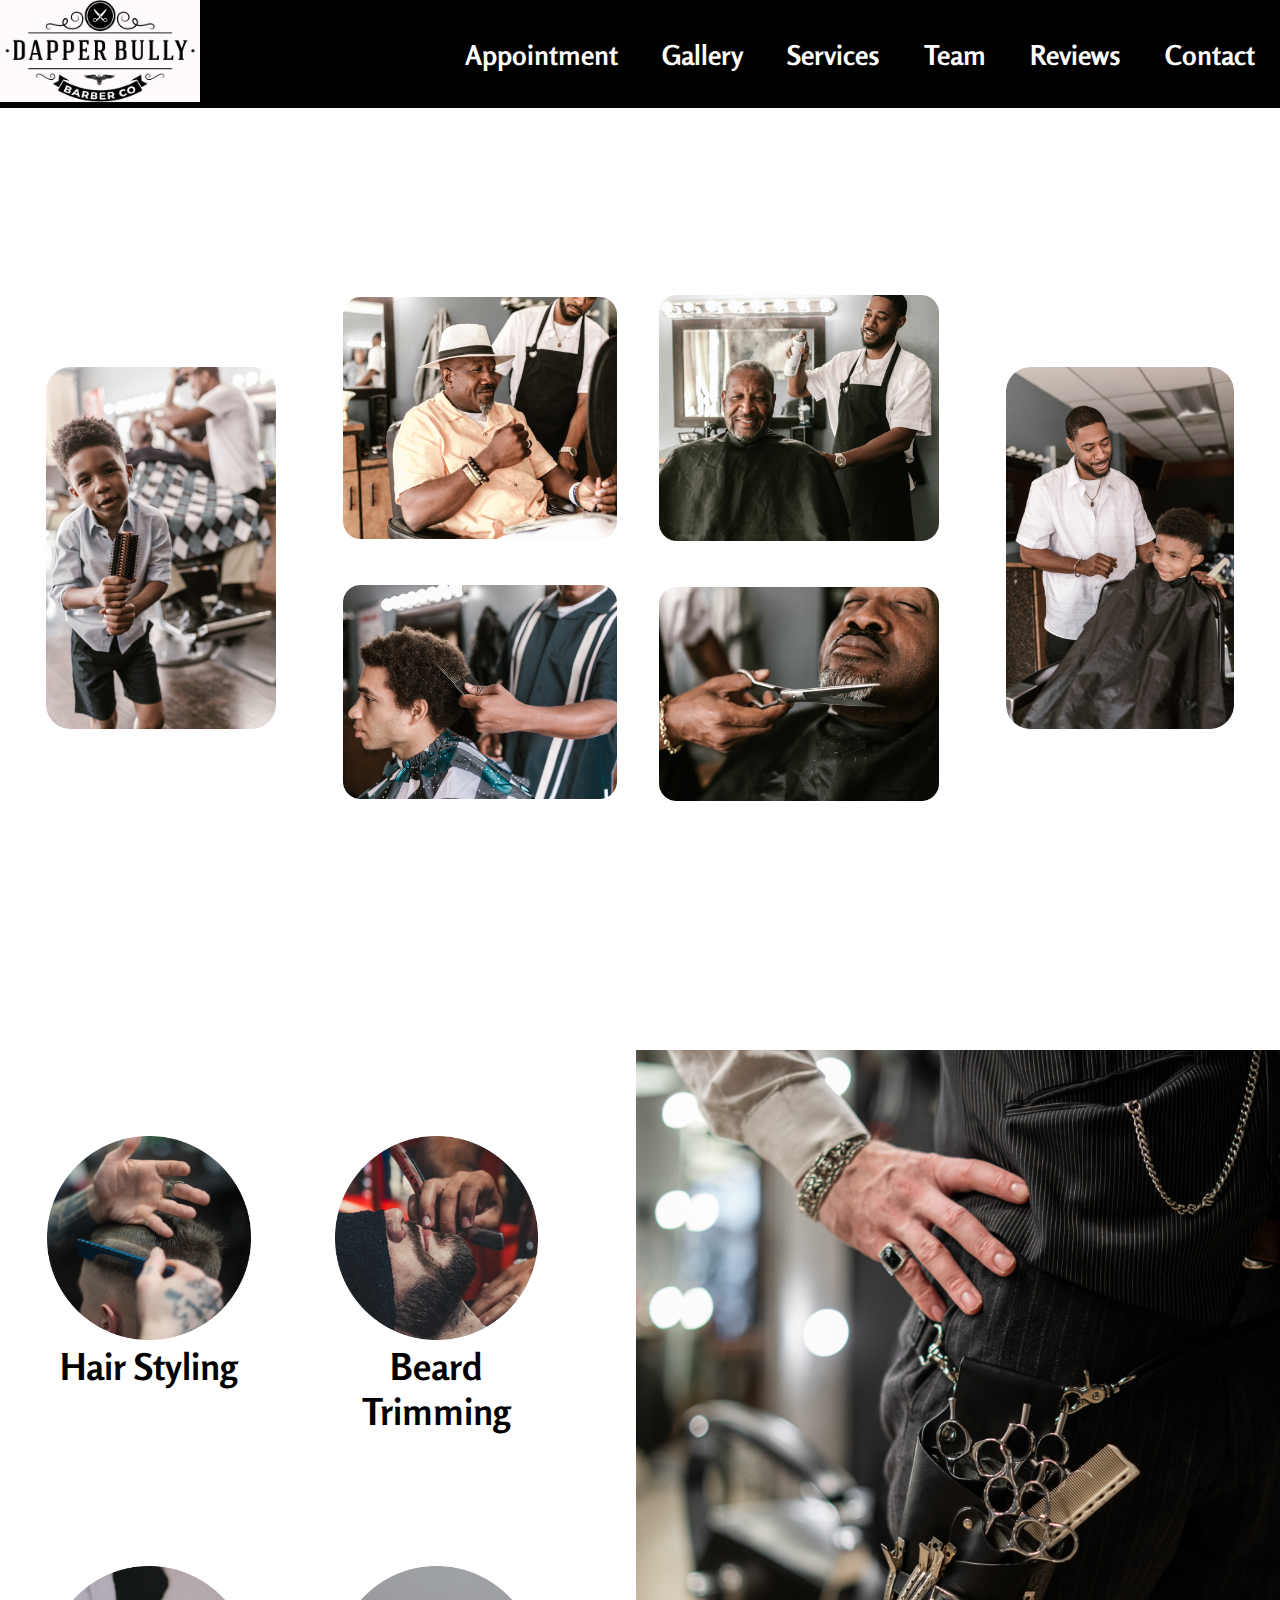
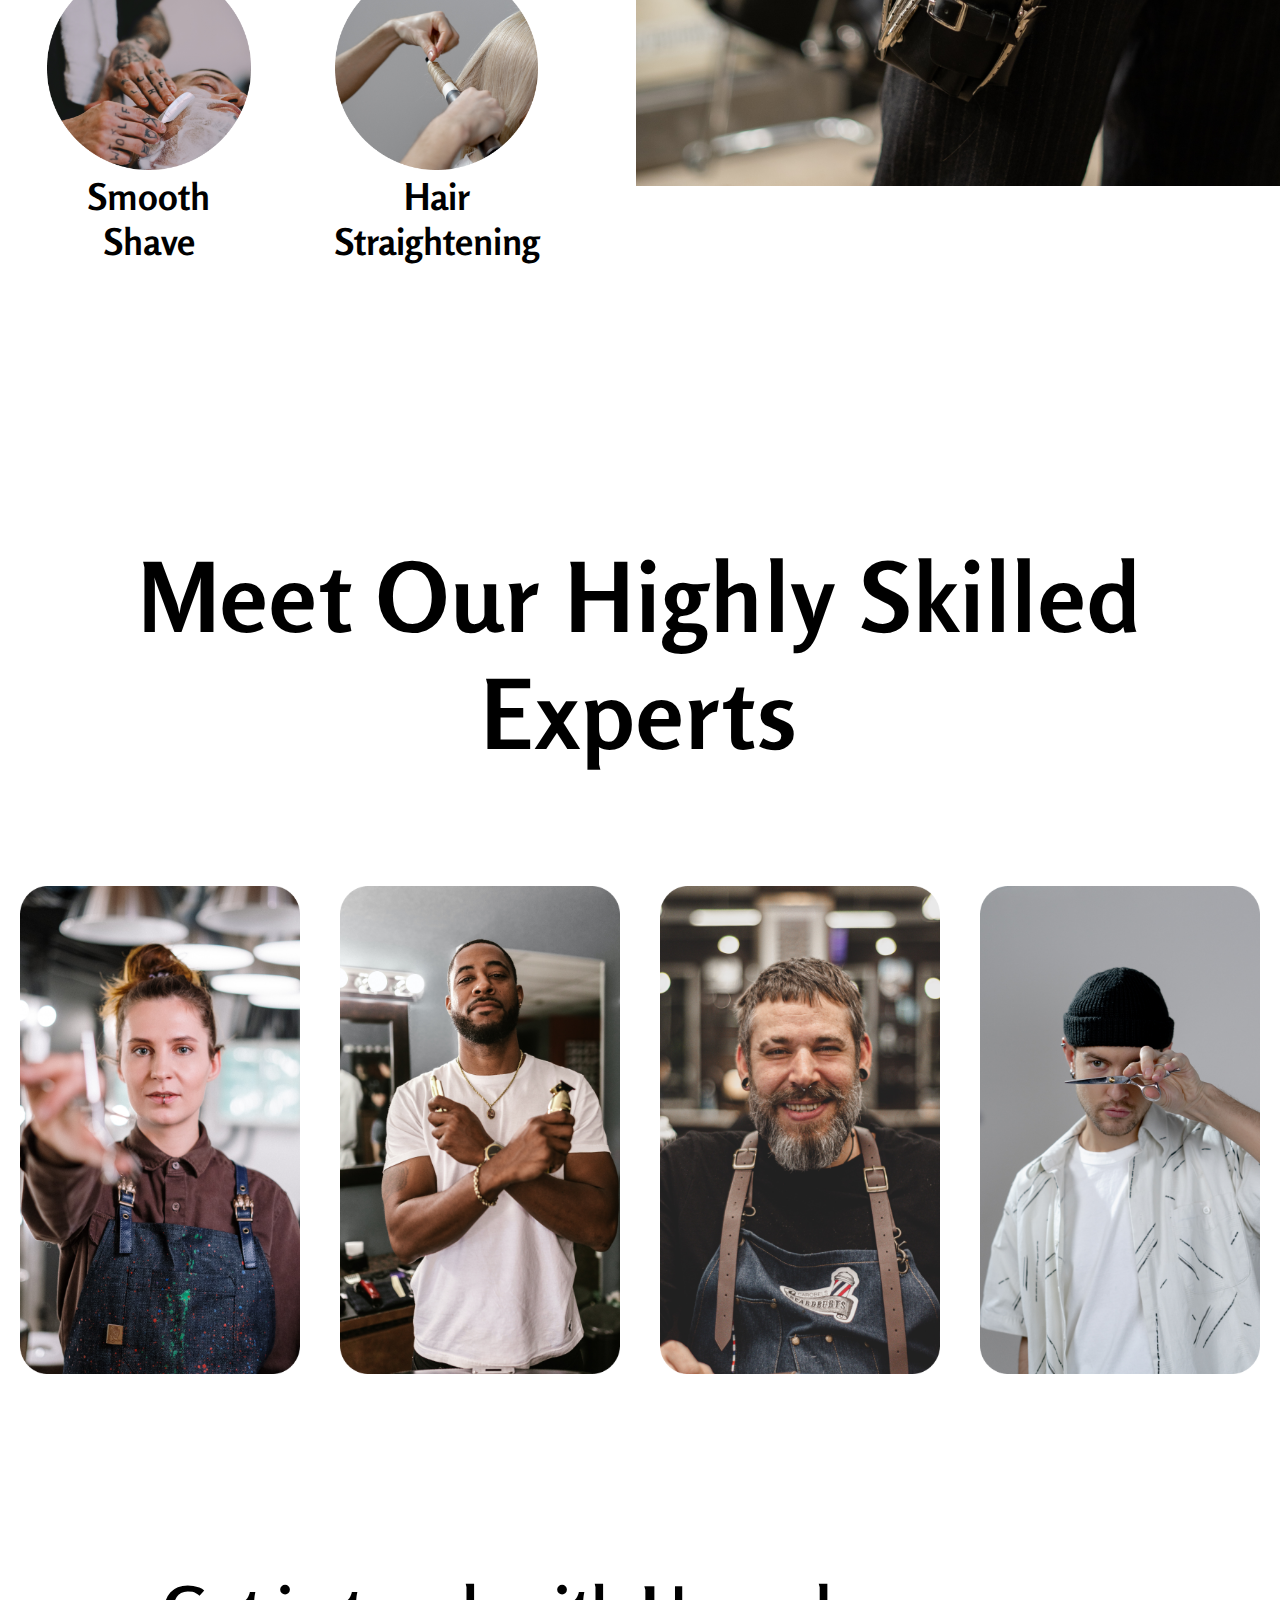
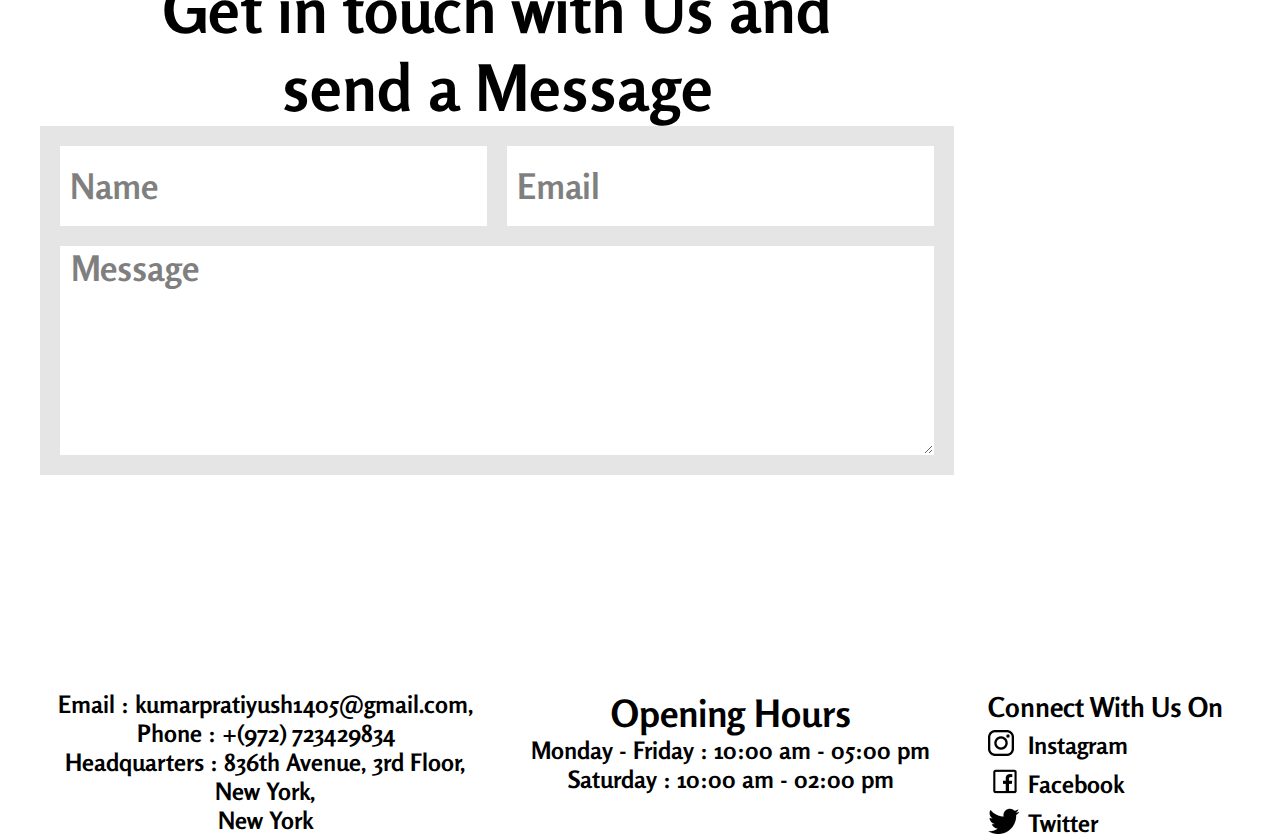
<file: домашка 4/index.html>
<!DOCTYPE html>
<html lang="en">
<head>
    <meta charset="UTF-8">
    <meta name="viewport" content="width=device-width, initial-scale=1.0">
    <link rel="stylesheet" href="styles.css">
    <link href="https://fonts.googleapis.com/css2?family=Inika:wght@400;700&family=M+PLUS+1&family=Marcellus&family=PT+Sans:ital@1&family=Poppins&family=Roboto:wght@700&family=Rosario:ital,wght@1,700&family=Saira+Condensed:wght@700&display=swap" rel="stylesheet">
    <title>Домашка4</title>
</head>
<body>
    <div class="page">
        <header>
            <div class="logo">
                <a href="#"><img src="images/Group 1.png" alt="logo"></a>
            </div>
            <div class="nav">
                <ul class="nav_menu">
                    <li><a href="#">Appointment</a></li>
                    <li><a href="#">Gallery</a></li>
                    <li><a href="#">Services</a></li>
                    <li><a href="#">Team</a></li>
                    <li><a href="#">Reviews</a></li>
                    <li><a href="#">Contact</a></li>
                </ul>
            </div>
        </header>
        <main>
            <div class="gallery1"><img src="images/Rectangle 21.png" alt=""></div>
            <div class="gallery2">
                <div class="gallery2-1"><img src="images/Rectangle 20.png"  alt=""></div>
                <div class="gallegy2-2"><img src="images/Rectangle 25.png" alt=""></div>
            </div>

            <div class="gallery3">
                <div class="gallery3-1"><img src="images/Rectangle 22.png"  alt=""></div>
                <div class="gallery3-2"><img src="images/Rectangle 23.png"  alt=""></div>
            </div>

            <div class="gallery4"><img src="images/Rectangle 24.png"  alt=""></div>
        </main>
    
    <div class="page2">
        <div class="left">
               <div class="elips1"><figure><img src="images/Ellipse 1 (1).png" alt=""><figcaption>Hair Styling</figcaption></figure></div>
               <div class="elips2"><figure><img src="images/Ellipse 2 (1).png"alt=""><figcaption>Beard Trimming</figcaption></figure></div>
               <div class="elips3"><figure><img src="images/Ellipse 3 (1).png"alt=""><figcaption>Smooth Shave</figcaption></figure></div>
               <div class="elips4"><figure><img src="images/Ellipse 5.png"alt=""><figcaption>Hair Straightening</figcaption></figure></div>
        </div>
        <div class="rihgt"><img src="images/pexels-cottonbro-3998389 1.png" alt=""></div>
    </div>
    <div class="page3">
        <div class="title">Meet Our Highly Skilled Experts</div>
        <div class="personal">
            <figure class="foto1"><img src="images/Rectangle 8.png" alt="Meredit"><figcaption>Meredith</figcaption></figure>
            <figure class="foto2"><img src="images/Rectangle 12.png" alt="Jeson" ><figcaption>Jeson</figcaption></figure>
            <figure class="foto3"><img src="images/Rectangle 13.png" alt="Rayan" ><figcaption>Rayan</figcaption></figure>
            <figure class="foto4"><img src="images/Rectangle 9.png" alt="James" ><figcaption>James</figcaption></figure>

        </div>
    </div>
    <div class="page4">
       <div class="formnav">
        <div class="form">
            <div class="title2">Get in touch with Us and send a Message</div>
            <form action="" method="post">
               <input type="text" value= "Name">
               <input type="email" value="Email">
               <textarea name="Message" id="" cols="30" rows="10">Message</textarea>
            </form>
        </div>
        <div class="map"><iframe src="https://www.google.com/maps/embed?pb=!1m10!1m8!1m3!1d15554.687328494625!2d77.6293698!3d12.9288012!3m2!1i1024!2i768!4f13.1!5e0!3m2!1sru!2scz!4v1703454425364!5m2!1sru!2scz" width="526" height="470" style="border:1px" allowfullscreen="" loading="lazy" referrerpolicy="no-referrer-when-downgrade"></iframe></div>
       </div>
    
        
        <footer>
            <div class="contakt">
                <p>Email : kumarpratiyush1405@gmail.com,<br>
                     Phone : +(972) 723429834<br>
                      Headquarters : 836th Avenue, 3rd Floor,<br>
                               New York,<br>
                               New York</p>
                
            </div>
            <div class="adressa">
                <h3>Opening Hours</h3>
                <p>Monday - Friday : 10:00 am - 05:00 pm<br>
                     Saturday : 10:00 am - 02:00 pm</p>
            </div>
            <div class="socsite">
                <h4>Connect With Us On</h4>
                <ul>
                    <li class="insta"><a href="#">Instagram</a></li>
                    <li class="face"><a href="#">Facebook</a></li>
                    <li class="twit"><a href="#">Twitter</a></li>
                </ul>
            </div>
        </footer>
    </div> 
    </div>
</body>
</html>
</file>
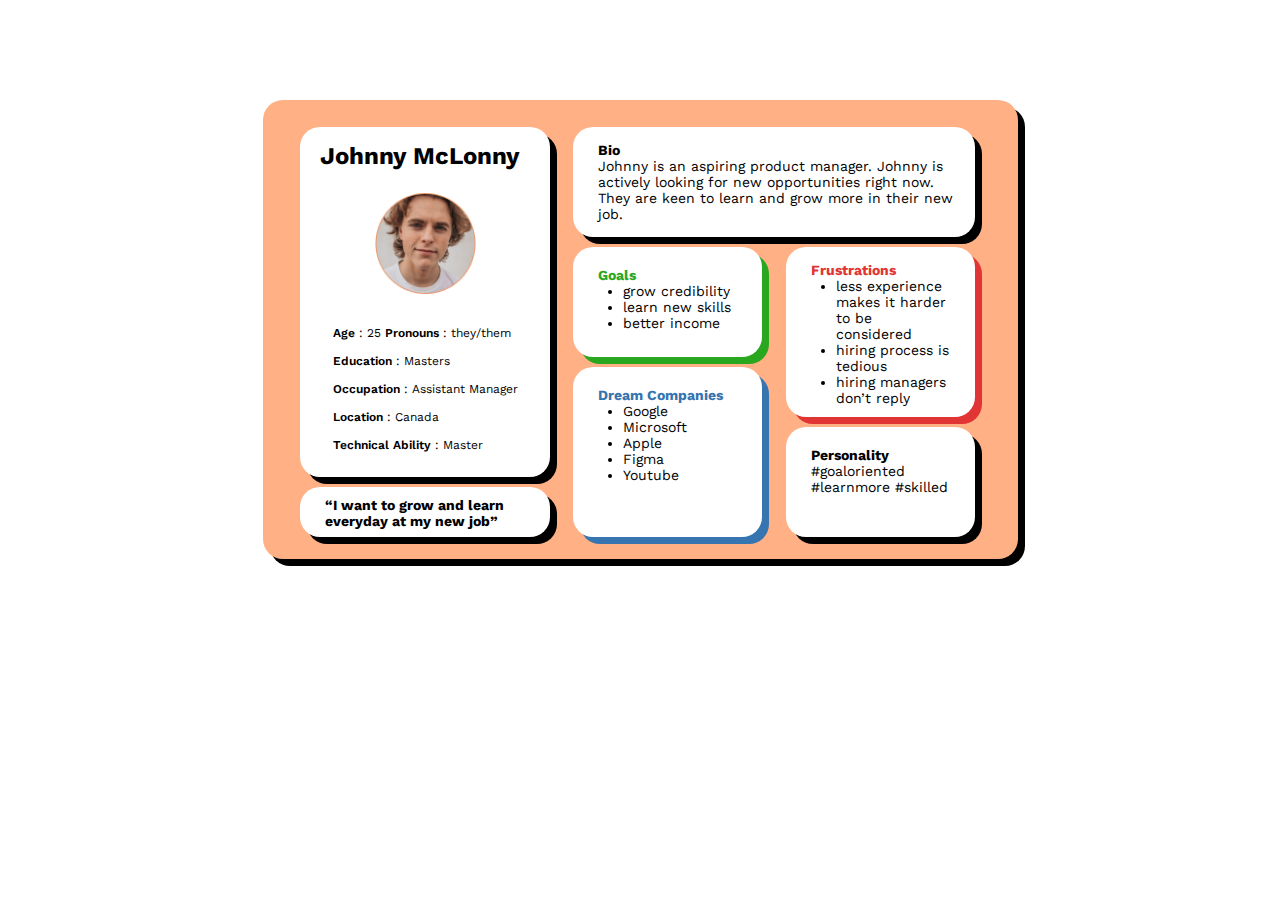
<file: домашка5/index.html>
<!DOCTYPE html>
<html lang="en">
<head>
    <meta charset="UTF-8">
    <meta name="viewport" content="width=device-width, initial-scale=1.0">
    <link rel="stylesheet" href="styles.css">
    <link href="https://fonts.googleapis.com/css2?family=PT+Sans:ital@1&family=Public+Sans&family=Work+Sans:wght@400;700&display=swap" rel="stylesheet">
    <title>домашка5</title>
</head>
<body>
 <div class="page">
       <div class="name">
        <h1>Johnny McLonny</h1>
        <figure><img src="images/Ellipse 1 (1).png" width="101px" height="101px"><figcaption>
            <p class="age"><strong>Age</strong> : 25 <strong>Pronouns</strong> : they/them</p>
            <p><strong>Education</strong> : Masters</p>
            <p><strong>Occupation</strong> : Assistant Manager</p>
            <p><strong>Location</strong> : Canada</p>
            <p><strong>Technical Ability</strong> : Master</p>
        </figcaption></figure>
       </div>
       <div class="bio">
        <h5>Bio</h5>
        <p>Johnny is an aspiring product manager. Johnny is<br>
             actively looking for new opportunities
             right now.<br>
              They are keen to learn and grow more in their new job. </p>
       </div>
       <div class="want">
        <h5>“I want to grow and learn<br>
             everyday at my new job”</h5>
       </div>
       <div class="goals">
        <h5>Goals</h5>
        <main class="uls">
        <ul>
            <li>grow credibility</li>
            <li>learn new skills</li>
            <li>better income</li>
        </ul>
        </main>
       </div>
       <div class="frustrations">
        <h5>Frustrations</h5>
        <main class="uls">
        <ul>
            <li>less experience makes it harder to be considered</li>
            <li>hiring process is tedious</li>
            <li>hiring managers don’t reply</li>
        </ul>
        </main>
       </div>
       <div class="DreamCompanies">
        <h5>Dream Companies</h5>
        <main class="uls">
        <ul>
            <li>Google</li>
            <li>Microsoft</li>
            <li>Apple</li>
            <li>Figma</li>
            <li>Youtube</li>
        </ul>
        </main>
       </div>
       <div class="personality">
        <h5>Personality</h5>
        <p>#goaloriented #learnmore #skilled</p>
       </div>
      

 </div>   
</body>
</html>
</file>
<file: домашка 4/styles.css>
*{
    margin: 0;
    padding: 0;
    box-sizing: border-box;
    font-family: Rosario;
    font-weight: 700;
    
}

.page{
    display: flex;
    flex-direction: column;
    
    
    overflow: auto;
    max-width: 1620px;
}
header{
    width: 100%;
    z-index: 20;
    position: fixed;
    left: 0;
    right: 0;
    top: 0;
    display: flex;
    flex-direction: row;
    flex-wrap: nowrap;
    justify-content: space-between;
    align-items: center;
    height: 108px;
    background-color: black;
    font-size: 1.7rem;
}
.logo{
    width: 200px;
}
ul{
    display: flex;
    flex-direction: row ;
}
li{
    padding-right: 25px;
    padding-left: 19px;
    list-style: none;
}
li a{
    text-decoration: none;
    color:#FFFCFC ;
}
main{
    max-width: 1620px;
    height: 100vh;
    display: flex;
    flex-direction: row;
    flex-wrap: nowrap;
    align-items: center;
    justify-content: space-around;
    margin-top: 100px;
}
/*------------анимация выезд картинок----*/
@keyframes slide-in2{
    0%{
        transform: translateX(-9999px); 
    }
    100%{
        transform: translateX(0px);
    }
}

@keyframes slide-in{
    0%{
        transform: translateX(-9999px); 
    }
    100%{
        transform: translateX(0px);
    }
    }

@keyframes slide-in3 {
    0%{
        transform: translateX(9999px); 
    }
    100%{
        transform: translateX(0px);
    }
    }

    @keyframes slide-in4 {
        0%{
            transform: translateX(9999px); 
        }
        100%{
            transform: translateX(0px);
        }
        }
/*---------------------------------------*/
img{
    width: 100%;
}
.gallery1{
    
    padding: 46px;

    animation-name: slide-in;
    animation-duration: 3s;
    animation-timing-function: ease-in-out;
    animation-fill-mode: forwards;
    
    
}
.gallery2{
    
    display: flex;
    flex-direction: column;
    /*--*/
    animation-name: slide-in2;
    animation-timing-function: 1s cubic-bezier(.79,.78,.99,.14);
    animation-duration: 1s;
    animation-fill-mode: forwards;
    
    
}
.gallery2  div{
    padding: 21px;
}
.gallery3  div{
    padding: 21px;
}
.gallery3{
    
    display: flex;
    flex-direction: column;
    /*---*/
    animation-name: slide-in3;
    animation-duration: 1s;
    animation-timing-function:1s cubic-bezier(.79,.78,.99,.14);
    animation-fill-mode: forwards;
   
    
}
.gallery4{
    
    padding: 46px;

    animation-name: slide-in4;
    animation-duration: 3s;
    animation-timing-function: ease-in-out;
    animation-fill-mode: forwards;
    
}
/*========*/
.page2{
    height: 100vh;
    display: flex;
    flex-direction: row;
    align-items: flex-start;
    flex-wrap: nowrap;
    margin-bottom: 70px;
    margin-top: 50px;
}
/*============анимация кружков===*/
.left{
    display: flex;
    flex-direction: row;
    flex-wrap: wrap;
    align-content: space-around;
    justify-content: center;
    align-items: flex-start;
    width: 100%;
    height: 100vh;
    animation-name: rotate;
    animation-timing-function: linear;
    animation-duration:15s ;
    animation-iteration-count: infinite;
    margin-left: -150px;
    margin-right: -100px;
    padding: 20px;
}
@keyframes rotate{
  0%{
    transform: rotate(0deg);
  }
  100%{
    transform: rotate(360deg);
  }
}

.elips1,.elips2,.elips3,.elips4{
    
    width: 34%;
    padding:0 42px 0 42px;
    animation-name: rotates;
    animation-timing-function: linear;
    animation-duration: 15s;
    animation-iteration-count: infinite;
}
@keyframes rotates{
    0%{
        transform: rotate(0deg);
      }
      100%{
        transform: rotate(-360deg);
      }
  /*===========================*/    
}
figcaption{
    font-size: 2.3rem;
    text-align: center;
}
.rihgt{
    height: 100%;
}
/*=========*/
.page3{
    display: flex;
    flex-direction: column;
    justify-content: space-around;
    height: 100vh;
    margin-top: 70px;
}
.personal{
   display: flex;
    flex-direction: row;
    flex-wrap: nowrap;
    justify-content: space-around;
    align-content: stretch;
    align-items: flex-end;
    margin-top: 51px;
}
.personal figure {
    display: inline-block;
    position: relative;
    width: 22%;
    height: 100%;
    margin: 0 20px 0 20px;  
}
.personal img{
    height: 100%;
    width: 100%;
}
.title{
    font-size: 6rem;
    text-align: center;
    letter-spacing: 2px;
    padding: 31.5px;
}
.personal figcaption { 
    position: absolute;
    top:70%;
    left: 0;
    right: 0;
    bottom: 0;
    opacity: 0;
    font-family: Volkhov;
    font-weight: 400;
    font-size: 48px;
    border-bottom: 1px solid;
    border-radius: 0 0 35px 35px;
    padding-top: 15%;
    color: white;
    background-color: rgba(163, 83, 10, 0.7);   
}
.personal figure:hover figcaption{
    transition: all 2s;
    opacity: 1;
}
/*==========*/
.page4{
    height: 100vh;
    display: flex;
    flex-direction: column;
    flex-wrap: nowrap;
    justify-content: space-around;
    align-items: center;
    margin-top: 150px;
}
.map{
    margin-top: 40px;
}
.formnav{
    width: 100%;
    height: 100vh;
    display: flex;
    flex-direction: row;
    justify-content: space-around;
    align-content: flex-start;
    align-items: stretch;

}
.form{
    display: flex;
    flex-direction: column;
    flex-wrap: nowrap;
    align-items: center;
    align-content: flex-end;
    padding: 30px;
    width: 936px;
    height: 400px;
    text-align: center;
    margin-left: 10px;
    box-sizing: content-box;
}
.title2{
    width: 798px;
    font-size: 4rem;
    text-align: center;
    margin: 0 auto;
}
form{
        
        padding: 20px;
        background-color: #E5E5E5;
        display: grid;
        gap: 20px;
        grid-template-columns: 1fr 1fr;
        grid-template-rows: 80px 209px;
        grid-template-areas:
        "text email"
        "areas areas";
}
    input[type="text"]{
      grid-area: text;
    }
    input[type="email"]{
      grid-area: email;
    }
    textarea{
       grid-area: areas;
    }

.text{
    grid-area: text;
}
.email{
    grid-area: email;
}
.area{
    grid-area: areas;
}
input{
    font-size: 2.2rem;
    color: rgba(0, 0, 0, 0.50);
    padding-left: 10px;
    border-color: white;
    border-style: hidden;
}
textarea{
    
    font-size: 2.2rem;
    padding-left: 10px;
    color: rgba(0, 0, 0, 0.50);
    border-color: white;
}
.map{
    width: 40%;
    padding: 20px;
}
footer{
    width: 100%;
    display: flex;
    flex-direction: row;
    justify-content: space-evenly;
    font-size: 2rem;
    text-align: center;
}
.contakt p{
    font-size: 1.5rem;
}
.adressa p{
    font-size: 1.5rem;
}
footer ul{
    display: flex;
    flex-direction: column;
}
.socsite  a{
    font-size: 1.5rem;
    color: #000;
}
.socsite h4{
    font-size: 1.7rem;
}
.socsite li{
    position: relative;
    text-align: start;
    padding-left: 40px;
}
.insta {
    background: url(images/pngwing\ 1.png) no-repeat left center;
}
.face {
    background: url(images/pngwing\ 2.png) no-repeat left center;
}
.twit {
    background: url(images/pngwing\ 3.png) no-repeat left center;
}
@media (max-width:992px) {
       html{
        font-size: 12px;
       }
       main{
        height: 100%;
        display: grid;
        grid-template-areas:
        "gallery2 gallery3"
        "gallery1 gallery4";
       }
       .gallery2{
        grid-area: gallery2;
       }
       .gallery3{
        grid-area: gallery3;
       }
       .gallery1{
        grid-area: gallery1;
        padding: 15px;
       }
       .gallery4{
        grid-area: gallery4;
        padding: 15px;
       }
       .page2{
        height: 100%;
        flex-direction: column-reverse;
        align-items: center;
       }
       .rihgt{
        margin-bottom: 70px;
       }
       .title{
        font-size: 4.5rem;
       }
       .page3{
        margin-top: 0;
        height: 100%;
       }
       .personal figure{
        width: 40%;
       }
       .personal{
        flex-direction: row;
        flex-wrap: wrap;
       }
       .page4{
        height: 100%;
        margin-top: 20px;
       }
       .formnav{
        height: 100%;
        display: flex;
        flex-direction: column;
        align-items: center;
       }
       .form{
        margin-bottom: 40px;       }
       form{
        margin-bottom: 50px;
       }
       .title2{
        padding: 15px 0;
       }
       .map{
        margin-bottom: 50px;
        width: 100%;
        text-align: center;
       }
       footer{
        padding: 20px 0;
       }
}
@media (max-width:768px) {
    header{
        position: relative;
    }
    .nav_menu{
        display: flex;
        flex-direction: column;
        position: absolute;
        right: 0;
        bottom: -150px;
        background-color: black;
        color: white;
        opacity: 0;
    }
    main{
        display: flex;
        flex-direction: column;
        flex-wrap: nowrap;
        justify-content: flex-start;
        height: 100%;
        margin-top: 80px;
    }
    .page2{
        flex-direction: column;
        flex-wrap: nowrap;
        align-items: center;
        height: 100%;
    }
    .page3{
        height: 100%;
    }
    .personal{
        height: 100%;
        flex-direction: column;
        align-items: center;
    }
    .personal figure{
        width: 60%;
        padding-top: 40px;
    }
    .page4{
        height: 100%;
    }
    .formnav{
        flex-direction: column;
        align-items: center;
    }
    .form{
        width: 100%;
        align-items: center;
    }
    form{
        width: inherit;
        padding: 10px;
    }
    .map{
        width: 100%;
        text-align: center;
    }
    .title2{
        font-size: 2.6rem;
        padding-bottom: 20px;
        display: inline-block;
        margin: 0 auto;
    }
    footer{
        margin-top: 50px;
        margin-bottom: 30px;
        flex-direction: column;
        align-items: center;
        height: 100%;
    }
    footer div{
        padding-top: 30px;
    }
}
</file>
<file: домашка5/styles.css>
*{
    margin: 0;
    padding: 0;
    box-sizing: border-box;
    font-size: 14px;
    font-family: "Work Sans";
}
body{

}
.page{
    display: grid;
    justify-content: space-around;
    width: 755px;
    height: 459px;
    margin: 100px auto;
    padding: 27px 38px 45px 33px;
    background-color: rgba(255, 176, 132, 1);
    grid-template-columns: 250px 189px 189px;
    grid-template-rows: repeat(7,50px);
    gap: 10px 14px;
    
    
}
div{
    border: 0 solid rgba(0,0,0,1);
    border-radius: 20px;
    box-shadow: 7px 7px 0 0 black;
    background-color: white;
    color: #000;
}
.name{
    display: flex;
    flex-direction: column;
    justify-content: start;
    background-color: white;
    grid-row: 1/7;
    padding: 15px 20px 15px 20px;
}
figure{
    display: flex;
    flex-direction: column;
    align-items: center;
    justify-content: space-around;
    gap: 17px;
    height: 289px;
}
figure p{
    font-size: 12px;
}
img{
    margin-top: 15px;
}
h1{

    margin-top: 0;
    font-size: 24px;
}
figcaption{
    display: flex;
    flex-direction: column;
    gap: 14px;
    align-items: flex-start;
    font-size: 12px;  
}
figcaption p{
    font-size: 400;
}
strong{
    font-weight: 600;
    font-size: 12px;
}
.bio{
    background-color: white;
    font-size: 14px;
    grid-column-start: 2;
    grid-column-end: 4;
    grid-row: 1/3;
    padding: 15px;
    padding-left: 25px;
    text-align: left;
}
.goals{
    grid-row: 3/5;
    text-align: left;
    padding: 20px;
    padding-left: 25px;
    box-shadow:7px 7px 0 0 #29A71E;
}
.goals>h5{
    color: #29A71E;
}
.frustrations{
    grid-row: 3/6;
    text-align: left;
    padding: 15px;
    padding-left: 25px;
    box-shadow:7px 7px 0 0 #E13535;
}
.frustrations>h5{
    color: #E13535;
}
.DreamCompanies{
    grid-row: 5/8;
    text-align: left;
    padding: 20px;
    padding-left: 25px;
    box-shadow:7px 7px 0 0 #3675B0;
}
.DreamCompanies>h5{
    color: #3675B0;
}
.personality{
    grid-row: 6/8;
    text-align: left;
    padding: 20px;
    padding-left: 25px;
}
.want{
    grid-row: 7/8;
    padding: 10px 25px 15px 25px;
    font-weight: 700;
}
.uls{
    width: 139px;
    padding-left: 25px;
}
ul{
    width: 100%;

}
</file>
